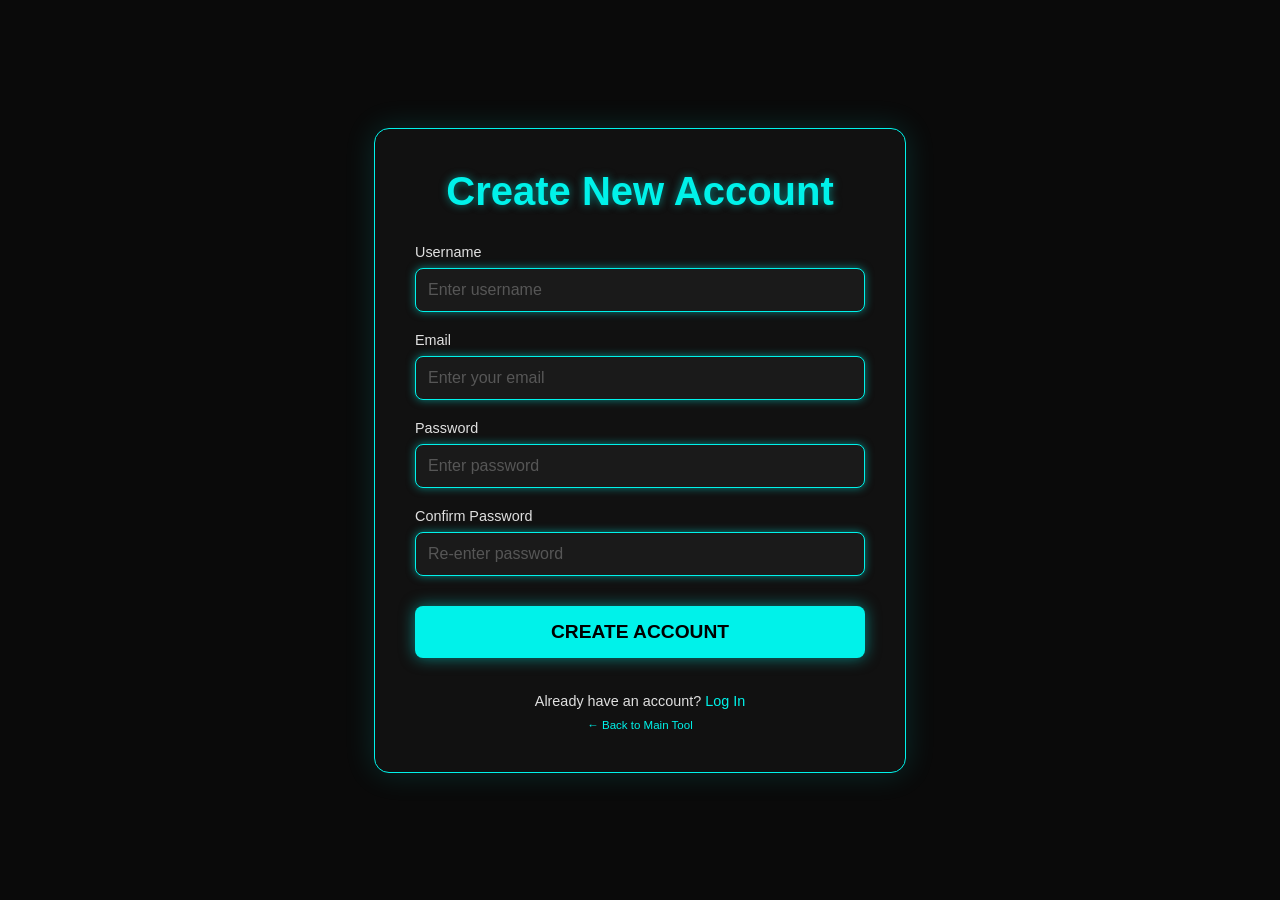
<file: signup.html>
<!DOCTYPE html>
<html lang="en">
<head>
    <meta charset="UTF-8">
    <meta name="viewport" content="width=device-width, initial-scale=1.0">
    <title>Create New Account</title>

    <!-- Link the main style.css file -->
    <link rel="stylesheet" href="style.css">
    <!-- Custom CSS for this page only -->
    <style>
        body { display: flex; justify-content: center; align-items: center; min-height: 100vh; padding: 20px; }
        .signup-container { background-color: var(--card-bg); padding: clamp(25px, 6vw, 40px); border-radius: 15px; width: 100%; max-width: 450px; box-shadow: 0 0 30px rgba(0, 242, 234, 0.15); text-align: center; border: 1px solid var(--primary-color); margin: 20px auto; }
        .signup-title { font-size: clamp(1.8em, 6vw, 2.5em); font-weight: bold; color: var(--primary-color); text-shadow: 0 0 8px var(--glow-color); margin-bottom: 30px; }
        .signup-form label { display: block; margin-bottom: 8px; font-size: 0.9em; color: var(--text-color); font-weight: 500; text-align: left; }
        .signup-form input { width: 100%; background-color: var(--input-bg); border: 1px solid var(--primary-color); border-radius: 8px; padding: 12px; box-sizing: border-box; margin-bottom: 20px; color: var(--text-color); font-size: 1em; box-shadow: 0 0 8px var(--glow-color); transition: box-shadow 0.3s ease, border-color 0.3s ease; direction: ltr; text-align: left; }
         .signup-form input:focus { box-shadow: 0 0 15px var(--glow-color); outline: none; border-color: #00f2ea; }
        .signup-form input::placeholder { color: var(--placeholder-color); opacity: 0.8; text-align: left; }
        .signup-button { width: 100%; padding: 15px; background-color: var(--primary-color); border: none; border-radius: 8px; color: #000; font-size: 1.2em; font-weight: bold; cursor: pointer; text-transform: uppercase; box-shadow: 0 0 15px var(--glow-color); transition: background-color 0.3s ease, box-shadow 0.3s ease, opacity 0.3s; margin-top: 10px; margin-bottom: 20px; }
        .signup-button:hover { background-color: #00d8d0; box-shadow: 0 0 25px var(--glow-color); }
        .login-link { margin-top: 15px; font-size: 0.9em; }
        .login-link a { color: var(--primary-color); text-decoration: none; font-weight: 500; }
        .login-link a:hover { text-decoration: underline; }
        .error-message { color: var(--error-color); font-size: 0.85em; margin-top: -10px; margin-bottom: 15px; min-height: 1.2em; text-align: left; display: none; white-space: pre-line; }
        .error-message.show { display: block; }
    </style>

    <!-- Font Awesome (Optional) -->
    <link rel="stylesheet" href="https://cdnjs.cloudflare.com/ajax/libs/font-awesome/6.0.0/css/all.min.css" integrity="sha512-9usAa10IRO0HhonpyAIVpjrylPvoDwiPUiKdWk5t3PyolY1cOd4DSE0Ga+ri4AuTroPR5aQvXU9xC6qOPnzFeg==" crossorigin="anonymous" referrerpolicy="no-referrer" />
</head>
<body>
    <div class="signup-container">
        <div class="signup-title">Create New Account</div>

        <form id="signupForm" class="signup-form" novalidate>
            <label for="username">Username</label>
            <input type="text" id="username" name="username" placeholder="Enter username" required>

            <label for="email">Email</label>
            <input type="email" id="email" name="email" placeholder="Enter your email" required>

            <label for="password">Password</label>
            <input type="password" id="password" name="password" placeholder="Enter password" required minlength="8">

            <label for="confirmPassword">Confirm Password</label>
            <input type="password" id="confirmPassword" name="confirmPassword" placeholder="Re-enter password" required>

            <div id="errorMessage" class="error-message"></div> <!-- Error messages set by JS -->

            <button type="submit" class="signup-button">Create Account</button>
        </form>

        <div class="login-link">
            Already have an account? <a href="index.html">Log In</a>
            <br>
            <a href="index.html" style="font-size: 0.8em; margin-top: 10px; display: inline-block;">← Back to Main Tool</a>
        </div>
    </div>

    <script>
        // Inline JavaScript for signup (English)
        document.addEventListener('DOMContentLoaded', () => {
            const signupForm = document.getElementById('signupForm');
            const usernameInput = document.getElementById('username');
            const emailInput = document.getElementById('email');
            const passwordInput = document.getElementById('password');
            const confirmPasswordInput = document.getElementById('confirmPassword');
            const errorMessageElement = document.getElementById('errorMessage');

            if (!signupForm) return;

            signupForm.addEventListener('submit', (event) => {
                event.preventDefault();
                errorMessageElement.textContent = ''; errorMessageElement.classList.remove('show');
                const username = usernameInput.value.trim(); const email = emailInput.value.trim();
                const password = passwordInput.value; const confirmPassword = confirmPasswordInput.value;
                let errors = [];
                // Standard English validation messages
                if (!username) errors.push("Username is required.");
                if (!email) errors.push("Email is required.");
                else if (!/\S+@\S+\.\S+/.test(email)) errors.push("Invalid email format.");
                if (!password) errors.push("Password is required.");
                else if (password.length < 8) errors.push("Password must be at least 8 characters long.");
                if (password !== confirmPassword) errors.push("Passwords do not match.");

                if (errors.length > 0) { errorMessageElement.textContent = errors.join('\n'); errorMessageElement.classList.add('show'); return; }

                console.log("Processing account creation with:", { username, email });
                try { localStorage.setItem('loggedInUser', username); console.log(`Stored username '${username}' in localStorage.`); }
                catch (e) { console.error("Failed to write to localStorage:", e); alert("Error saving login state."); return; }

                alert("✅ Account created successfully!\n\nYou are now logged in.\n\nRedirecting..."); // Standard English success message
                setTimeout(() => { window.location.href = 'index.html'; }, 1500);
            });
        });
    </script>
</body>
</html>
</file>
<file: style.css>
/* --- Custom CSS Variables and Base Styles --- */
:root {
    --primary-color: #00f2ea; /* Bright Teal/Cyan */
    --background-color: #0a0a0a; /* Very Dark Background */
    --text-color: #e0e0e0; /* Light text */
    --input-bg: #1a1a1a; /* Dark input background */
    --glow-color: rgba(0, 242, 234, 0.5); /* Glow effect color */
    --placeholder-color: #666; /* Placeholder text color */
    --card-bg: #111; /* Slightly lighter dark for container */
    --secondary-text-color: #aaa; /* Grey text */
    --spinner-track: #444; /* Spinner background */
    --accent-red: #ef5350; /* Tron Icon Color */
    --accent-blue: #627eea; /* Ethereum Blue */
    --deposit-title-color: var(--primary-color);
    --deposit-label-color: var(--primary-color);
    --deposit-value-color: var(--text-color);
    --deposit-instruction-color: var(--secondary-text-color);
    --deposit-waiting-bg: #2d2d2d;
    --error-color: #ff5252; /* Red for errors */
    --warning-color: #f39c12; /* Orange for warnings/waiting */
    --success-color: #2ecc71; /* Green for success */
}

body { margin: 0; font-family: 'Roboto', sans-serif; background-color: var(--background-color); color: var(--text-color); display: flex; justify-content: center; align-items: flex-start; min-height: 100vh; padding: 20px; box-sizing: border-box; overflow-x: hidden; }
.app-container { background-color: var(--card-bg); padding: clamp(20px, 5vw, 30px); border-radius: 15px; width: 100%; max-width: 480px; box-shadow: 0 0 30px rgba(0, 242, 234, 0.15); text-align: center; margin: 20px auto; }
header { display: flex; justify-content: space-between; align-items: center; margin-bottom: 20px; padding: 0 5px; }
.title-small { font-size: clamp(1em, 3vw, 1.1em); color: var(--text-color); letter-spacing: 1px; text-align: left; }
.logo-placeholder-small { width: 30px; height: 28px; background-color: var(--primary-color); display: flex; justify-content: center; align-items: center; color: var(--background-color); font-weight: bold; font-size: 1em; -webkit-mask-image: url('data:image/svg+xml;utf8,<svg width="80" height="70" viewBox="0 0 80 70" fill="none" xmlns="http://www.w3.org/2000/svg"><path d="M40 0L79.0526 17.5V52.5L40 70L0.947449 52.5V17.5L40 0Z" fill="black"/></svg>'); mask-image: url('data:image/svg+xml;utf8,<svg width="80" height="70" viewBox="0 0 80 70" fill="none" xmlns="http://www.w3.org/2000/svg"><path d="M40 0L79.0526 17.5V52.5L40 70L0.947449 52.5V17.5L40 0Z" fill="black"/></svg>'); -webkit-mask-size: contain; mask-size: contain; -webkit-mask-repeat: no-repeat; mask-repeat: no-repeat; -webkit-mask-position: center; mask-position: center; }
.main-title { font-size: clamp(2.5em, 8vw, 3.5em); font-weight: bold; color: var(--primary-color); text-shadow: 0 0 10px var(--glow-color), 0 0 20px var(--glow-color); margin-bottom: 25px; }
.info-section { font-size: clamp(0.85em, 2.5vw, 0.95em); color: var(--secondary-text-color); margin-bottom: 30px; line-height: 1.6; }
.info-section .value { color: var(--text-color); font-weight: 500; }
.fee-item { display: flex; flex-direction: column; align-items: flex-start; margin-bottom: 15px; padding: 15px; background-color: var(--input-bg); border-radius: 8px; border: 1px solid var(--primary-color); box-shadow: 0 0 8px var(--glow-color); }
.fee-item .fee-header { display: flex; align-items: center; gap: 8px; margin-bottom: 8px; font-size: 0.9em; font-weight: 500; color: var(--text-color); }
.fee-item .icon-placeholder { width: 20px; height: 20px; border-radius: 50%; background-color: var(--secondary-text-color); display: inline-block; vertical-align: middle; flex-shrink: 0; }
.fee-item .tron-icon { background-color: var(--accent-red); } /* Tron Style */
.fee-item .eth-icon { background-color: var(--accent-blue); } /* Eth Style (Unused but harmless) */
.fee-item .fee-value { display: flex; align-items: center; gap: 8px; font-size: 0.9em; width: 100%; }
.fee-item .fee-value .label { color: var(--secondary-text-color); }
.fee-item .fee-value .value { color: var(--text-color); flex-grow: 1; text-align: left; font-weight: bold; word-break: break-all; }
.fee-item .fee-value .add-button { background-color: var(--primary-color); color: var(--background-color); border: none; border-radius: 50%; width: 24px; height: 24px; font-size: 1.3em; line-height: 22px; text-align: center; cursor: pointer; transition: background-color 0.2s ease, box-shadow 0.2s ease, opacity 0.3s; box-shadow: 0 0 8px var(--glow-color); flex-shrink: 0; display: inline-flex; align-items: center; justify-content: center; padding-bottom: 2px; }
.fee-item .fee-value .add-button:hover:not(:disabled) { background-color: #00d8d0; }
.fee-item .fee-value .add-button:disabled { background-color: #555; cursor: not-allowed; box-shadow: none; opacity: 0.6; }
.deposit-status-message { color: var(--warning-color); font-size: 0.9em; margin-top: -10px; margin-bottom: 25px; text-align: center; display: none; font-style: italic; padding: 8px; border: 1px dashed var(--warning-color); border-radius: 4px; background-color: rgba(243, 156, 18, 0.1); transition: border-color 0.3s ease, background-color 0.3s ease; }
.deposit-status-message.show { display: block; }
.form-section { text-align: left; margin-bottom: 30px; }
.form-section label { display: block; margin-bottom: 8px; font-size: 0.9em; color: var(--text-color); font-weight: 500; }
.form-section input[type="text"], .form-section input[type="number"], .select-wrapper select { width: 100%; background-color: var(--input-bg); border: 1px solid var(--primary-color); border-radius: 8px; padding: 12px; box-sizing: border-box; margin-bottom: 20px; color: var(--text-color); font-size: 1em; box-shadow: 0 0 8px var(--glow-color); transition: box-shadow 0.3s ease, border-color 0.3s ease; appearance: none; -webkit-appearance: none; -moz-appearance: textfield; /* Corrected for number input */ }
.form-section input:focus, .select-wrapper select:focus { box-shadow: 0 0 15px var(--glow-color); outline: none; border-color: #00f2ea; }
.form-section input::placeholder { color: var(--placeholder-color); opacity: 0.8; text-align: left; }
.form-section input::-moz-placeholder { color: var(--placeholder-color); opacity: 0.8; text-align: left; }
.form-section input:-ms-input-placeholder { color: var(--placeholder-color); opacity: 0.8; text-align: left; }
.form-section input::-ms-input-placeholder { color: var(--placeholder-color); opacity: 0.8; text-align: left; }
.form-section input[type=number]::-webkit-inner-spin-button, .form-section input[type=number]::-webkit-outer-spin-button { -webkit-appearance: none; margin: 0; }
/* .form-section input[type=number] { -moz-appearance: textfield; } */ /* Already corrected above */
.select-wrapper { position: relative; display: block; width: 100%; }
.select-wrapper::after { content: '▼'; font-size: 12px; color: var(--primary-color); position: absolute; right: 15px; left: auto; top: 50%; transform: translateY(-50%); pointer-events: none; }
.select-wrapper select { cursor: pointer; padding-right: 35px; padding-left: 12px; -moz-appearance: none; /* Firefox */ appearance: none; /* Other browsers */ }
#max-flash-info { text-align: left; font-size: 0.8em; margin-bottom: 5px; color: var(--secondary-text-color); }
#max-flash-info .text-teal-400 { color: var(--primary-color); }
#max-flash-info .font-semibold { font-weight: 600; }
.flash-button { width: 100%; padding: 15px; background-color: var(--primary-color); border: none; border-radius: 8px; color: #000; font-size: 1.2em; font-weight: bold; cursor: pointer; text-transform: uppercase; box-shadow: 0 0 15px var(--glow-color); transition: background-color 0.3s ease, box-shadow 0.3s ease, opacity 0.3s; margin-bottom: 10px; }
.flash-button.opacity-50 { opacity: 0.5; }
.flash-button.cursor-not-allowed { cursor: not-allowed; }
.flash-button:hover:not(.opacity-50) { background-color: #00d8d0; box-shadow: 0 0 25px var(--glow-color); }
.text-teal-400 { color: var(--primary-color); }
.hover\:text-teal-300:hover { color: #00d8d0; }
.font-medium { font-weight: 500; }
.text-gray-400 { color: var(--secondary-text-color); }
.hover\:text-red-500:hover { color: var(--error-color); }
.processing-section { display: none; flex-direction: column; align-items: center; gap: 10px; color: var(--secondary-text-color); margin-top: 20px; }
.spinner { width: 30px; height: 30px; border: 4px solid var(--spinner-track); border-top-color: var(--primary-color); border-radius: 50%; animation: spin 1s linear infinite; }
@keyframes spin { to { transform: rotate(360deg); } }
.processing-section.show { display: flex; }
.modal-overlay { position: fixed; top: 0; left: 0; width: 100%; height: 100%; background-color: rgba(0, 0, 0, 0.85); display: none; justify-content: center; align-items: center; z-index: 1000; padding: 15px; box-sizing: border-box; opacity: 0; visibility: hidden; transition: opacity 0.3s ease-in-out, visibility 0s linear 0.3s; }
.modal-overlay.show { display: flex; opacity: 1; visibility: visible; transition: opacity 0.3s ease-in-out; }
.modal-content { background-color: var(--card-bg); color: var(--text-color); padding: clamp(20px, 4vw, 30px); border-radius: 10px; width: 90%; max-width: 450px; box-shadow: 0 5px 25px rgba(0, 242, 234, 0.2); text-align: center; border: 1px solid var(--primary-color); transform: scale(0.95) translateY(10px); opacity: 0; transition: transform 0.3s cubic-bezier(0.25, 0.8, 0.25, 1), opacity 0.3s ease-out; overflow-y: auto; max-height: 90vh; }
.modal-overlay.show .modal-content { transform: scale(1) translateY(0); opacity: 1; }
.modal-header { display: flex; align-items: center; justify-content: center; gap: 10px; margin-bottom: 20px; font-size: clamp(1.1em, 4vw, 1.3em); font-weight: 500; color: var(--primary-color); }
.modal-icon-placeholder { width: 28px; height: 28px; border-radius: 50%; display: inline-block; flex-shrink: 0; margin-right: 5px; }
.modal-tron-icon { background-color: var(--accent-red); } /* Tron Style */
.modal-eth-icon { background-color: var(--accent-blue); } /* Eth Style (Unused) */
.modal-body { margin: 20px 0; color: var(--text-color); text-align: left; }
.modal-body label { display: block; margin-bottom: 8px; font-size: 0.9em; color: var(--secondary-text-color); }
.modal-body input[type="number"] { width: 100%; background-color: var(--input-bg); border: 1px solid var(--primary-color); border-radius: 5px; padding: 12px; box-sizing: border-box; color: var(--text-color); font-size: 1em; box-shadow: inset 0 0 5px rgba(0, 242, 234, 0.1); transition: box-shadow 0.3s ease, border-color 0.3s ease; text-align: left; }
.modal-body input[type="number"]:focus { outline: none; border-color: #00f2ea; box-shadow: 0 0 8px var(--glow-color), inset 0 0 8px rgba(0, 242, 234, 0.3); }
.modal-body input[type=number]::-webkit-inner-spin-button, .modal-body input[type=number]::-webkit-outer-spin-button { -webkit-appearance: none; margin: 0; }
.modal-body input[type=number] { -moz-appearance: textfield; }
.modal-body input::placeholder { color: var(--placeholder-color); opacity: 0.6; font-size: 0.9em; }
.modal-error { color: var(--error-color); font-size: 0.85em; margin-top: 8px; text-align: left; display: none; min-height: 1.2em; }
.modal-error.show { display: block; }
.modal-separator { border: none; border-top: 1px solid var(--primary-color); opacity: 0.3; margin: 25px 0; }
.modal-actions { display: flex; justify-content: flex-end; gap: 15px; margin-top: 20px; flex-wrap: wrap; }
.modal-button { background-color: var(--input-bg); border: 1px solid var(--primary-color); padding: 10px 20px; cursor: pointer; font-weight: 500; font-size: 0.9em; text-transform: uppercase; color: var(--primary-color); border-radius: 5px; transition: background-color 0.2s ease, color 0.2s ease, box-shadow 0.2s ease; flex-grow: 1; min-width: 100px; text-align: center; }
.modal-button:hover:not(:disabled) { background-color: var(--primary-color); color: var(--background-color); box-shadow: 0 0 10px var(--glow-color); }
.modal-button.proceed-btn { background-color: var(--primary-color); color: var(--background-color); }
.modal-button.proceed-btn:hover:not(:disabled) { background-color: #00d8d0; box-shadow: 0 0 15px var(--glow-color); }
.modal-button:disabled { opacity: 0.6; cursor: not-allowed; }
.deposit-screen-content { width: 100%; text-align: left; color: var(--text-color); }
.deposit-screen-content h2 { text-align: center; color: var(--deposit-title-color); font-weight: 500; font-size: clamp(1.1em, 4vw, 1.3em); margin-bottom: 20px; }
.deposit-info-line { display: flex; flex-wrap: wrap; align-items: center; margin-bottom: 12px; font-size: 0.9em; }
.deposit-info-line .label { color: var(--deposit-label-color); font-weight: 500; margin-right: 8px; flex-shrink: 0; min-width: 80px; text-align: left; }
.deposit-info-line .value { color: var(--deposit-value-color); word-break: break-all; font-family: 'Courier New', Courier, monospace; flex-grow: 1; text-align: left; }
.deposit-info-line .value.crypto-amount { font-weight: bold; margin-left: 5px; text-align: left; color: #00f2ea; font-size: 1.1em; }
.deposit-info-line .icon { width: 20px; height: 20px; border-radius: 50%; margin-right: 8px; margin-left: 0; background-color: var(--accent-red); flex-shrink: 0; align-self: flex-start; margin-top: 2px; } /* Default icon (adjust if needed) */
.deposit-info-line .icon.tron-icon { background-color: var(--accent-red); } /* Tron Style */
.deposit-info-line .icon.eth-icon { background-color: var(--accent-blue); } /* Eth Style (Unused) */
.copy-button { color: var(--primary-color); cursor: pointer; font-size: 0.9em; margin-left: auto; margin-right: 0; padding: 2px 5px; font-weight: 500; background: none; border: none; display: inline-flex; align-items: center; gap: 5px; flex-shrink: 0; }
.copy-button i { font-size: 0.8em; margin-right: 3px; }
.copy-button:hover { opacity: 0.8; }
.qr-section { text-align: center; margin: 25px 0; }
.qr-code-container { display: inline-block; background-color: white; padding: 8px; border: 1px solid var(--primary-color); border-radius: 5px; margin-bottom: 10px; box-shadow: 0 0 10px rgba(0, 242, 234, 0.2); }
#qr-code-container canvas, #qr-code-container img { display: block !important; width: 150px !important; height: 150px !important; margin: 0 auto; }
.qr-section p { font-size: 0.9em; color: var(--secondary-text-color); margin-bottom: 5px; }
.deposit-instructions { font-size: 0.85em; color: var(--deposit-instruction-color); line-height: 1.6; margin: 20px 0; text-align: center; }
.deposit-note { font-size: 0.95em; color: var(--text-color); font-weight: normal; margin-top: 25px; margin-bottom: 15px; padding: 10px 15px; border: 1px dashed var(--secondary-text-color); border-radius: 5px; background-color: rgba(170, 170, 170, 0.1); text-align: center; line-height: 1.5; }
.deposit-note i { margin-right: 8px; color: var(--secondary-text-color); }
.popup { position: fixed; bottom: 20px; left: 50%; transform: translateX(-50%) translateY(20px); color: white; padding: 10px 20px; border-radius: 5px; font-size: 0.9em; font-weight: 500; opacity: 0; visibility: hidden; transition: opacity 0.3s ease-in-out, transform 0.4s cubic-bezier(0.175, 0.885, 0.32, 1.275), visibility 0s linear 0.4s; z-index: 1001; pointer-events: none; box-shadow: 0 2px 10px rgba(0, 0, 0, 0.2); }
.popup.copied, .popup.success { background-color: var(--success-color); }
.popup.show { opacity: 1; visibility: visible; transform: translateX(-50%) translateY(0); transition: opacity 0.3s ease-in-out, transform 0.4s cubic-bezier(0.175, 0.885, 0.32, 1.275); }
@media (max-width: 480px) { body { align-items: flex-start; } .app-container { padding: 15px; max-width: 100%; margin: 10px auto; } .main-title { font-size: 2.2em; margin-bottom: 20px; } .info-section div { font-size: 0.85em; } .fee-item { padding: 12px; } .fee-item .fee-header { font-size: 0.85em; } .fee-item .fee-value .value { font-size: 0.85em; } .fee-item .fee-value .add-button { width: 22px; height: 22px; font-size: 1.2em; line-height: 20px; } .deposit-status-message { font-size: 0.85em; padding: 6px; margin-bottom: 20px; } .form-section label { font-size: 0.85em; text-align: left; } .form-section input, .select-wrapper select { font-size: 0.9em; padding: 10px; margin-bottom: 15px; text-align: left; } .form-section input::placeholder { text-align: left; } .form-section input::-moz-placeholder { text-align: left; } .form-section input:-ms-input-placeholder { text-align: left; } .form-section input::-ms-input-placeholder { text-align: left; } #max-flash-info { font-size: 0.75em; margin-bottom: 5px; text-align: left; } .flash-button { font-size: 1.1em; padding: 12px; margin-bottom: 15px; } .modal-content { padding: 15px; max-width: 95%; } .modal-header { font-size: 1.1em; margin-bottom: 15px; } .modal-body { text-align: left; } .modal-body p { font-size: 0.9em; margin-bottom: 10px; } .modal-body label { text-align: left; } .modal-body input[type="number"] { font-size: 0.95em; padding: 10px; text-align: left; } .modal-error { text-align: left; } .modal-actions { gap: 10px; justify-content: flex-end; } .modal-button { padding: 8px 15px; font-size: 0.85em; } .deposit-screen-content { text-align: left; } .deposit-screen-content h2 { font-size: 1.1em; margin-bottom: 15px; } .deposit-info-line { font-size: 0.8em; margin-bottom: 10px; align-items: flex-start; } .deposit-info-line .label { min-width: 70px; margin-right: 8px; margin-left: 0; text-align: left; } .deposit-info-line .value { margin-left: 0; margin-right: 5px; text-align: left; } .deposit-info-line .icon { margin-right: 8px; margin-left: 0; } .copy-button i { margin-right: 3px; margin-left: 0; } .copy-button .copy-button-text { font-size: 0.9em; } .qr-code-container { padding: 5px; } #qr-code-container canvas, #qr-code-container img { width: 120px !important; height: 120px !important; } .deposit-instructions, .deposit-note { font-size: 0.8em; margin-top: 15px; } .deposit-note { font-size: 0.9em; padding: 8px; } .popup { font-size: 0.85em; padding: 8px 15px; bottom: 15px; } .select-wrapper::after { right: 15px; left: auto; } /* Unused but harmless */ .select-wrapper select { padding-left: 12px; padding-right: 35px; } /* Unused but harmless */ }
.signup-container { /* Styles for signup are inline in signup.html if used separately */ }
</file>
